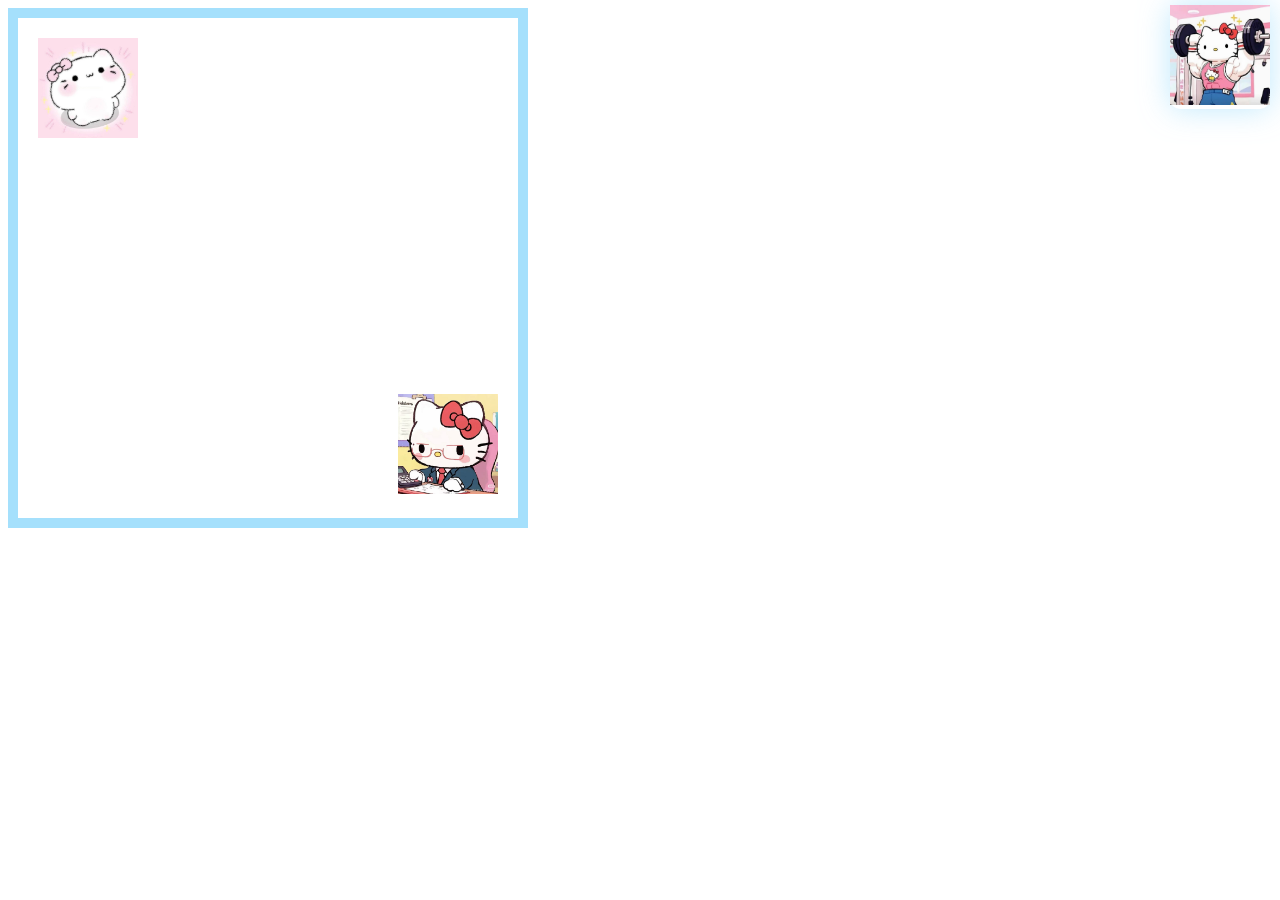
<file: index.html>
<!DOCTYPE html>
<html lang="en">
<head>
    <meta charset="UTF-8">
    <meta name="viewport" content="width=device-width, initial-scale=1.0">
    <link rel="stylesheet" href="styles.css">
    <title>Practica</title>
</head>
<body>
    <div class="caja-contenedor">
        <div class="caja-absolute">
            <img src="img/hello-kitty.jpg" alt="Hello Kitty">
        </div>
        <div class="caja-2">
            <img src="img/kitty-oficinista.jpg" alt="Hello Kitty">
        </div>
        <div class="caja-fixed">
            <img src="img/hello-kitty-gym-rat.jpg" alt="Hello Kitty">
        </div>
    </div>
</body>
</html>
</file>
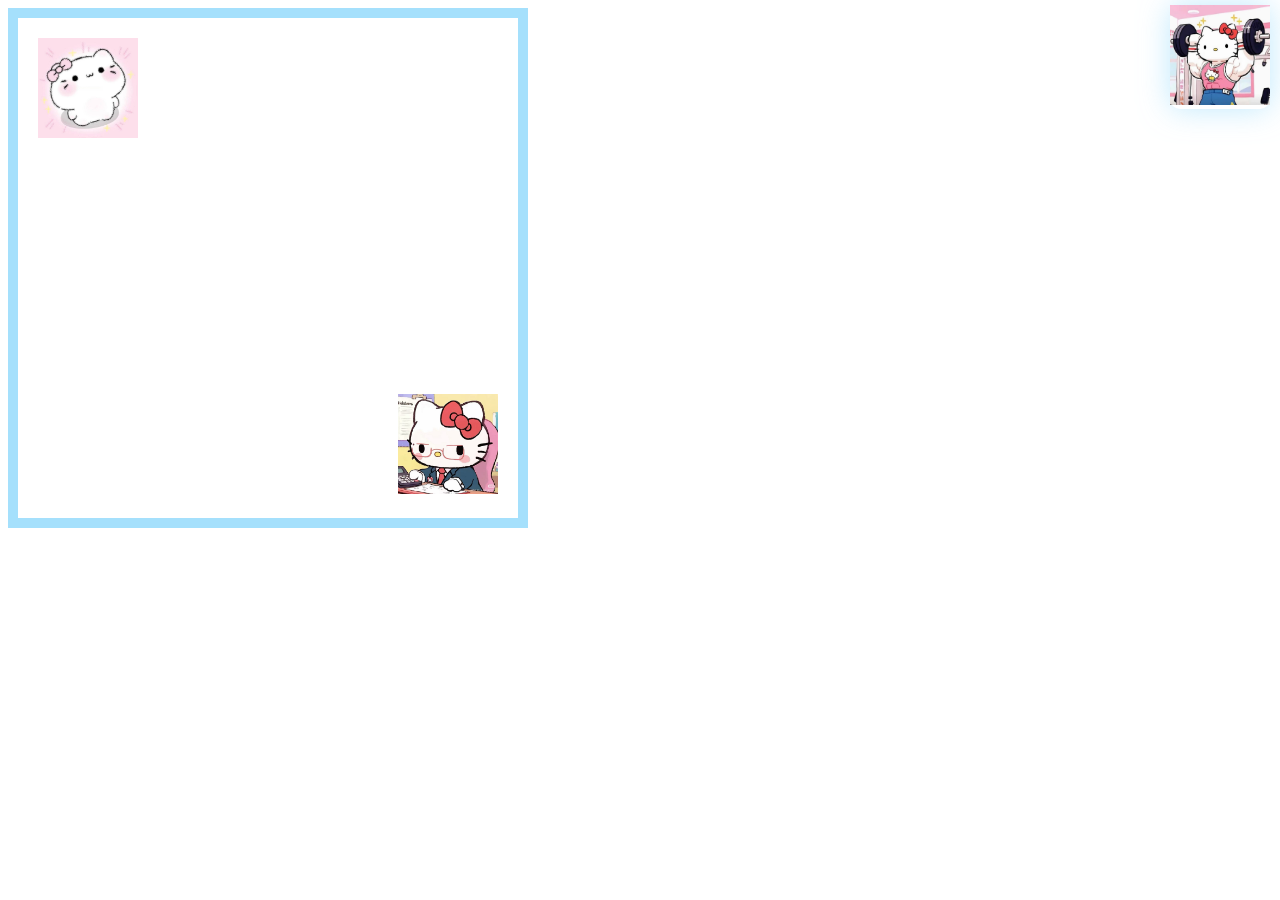
<file: posicionandoElementos.html>
<!DOCTYPE html>
<html lang="en">
<head>
    <meta charset="UTF-8">
    <meta name="viewport" content="width=device-width, initial-scale=1.0">
    <link rel="stylesheet" href="posicionandoElementoStyle.css">
    <title>Practica</title>
</head>
<body>
    <div class="caja-contenedor">
        <div class="caja-absolute">
            <img src="img/hello-kitty.jpg" alt="Hello Kitty">
        </div>
        <div class="caja-2">
            <img src="img/kitty-oficinista.jpg" alt="Hello Kitty">
        </div>
        <div class="caja-fixed">
            <img src="img/hello-kitty-gym-rat.jpg" alt="Hello Kitty">
        </div>
    </div>
</body>
</html>
</file>
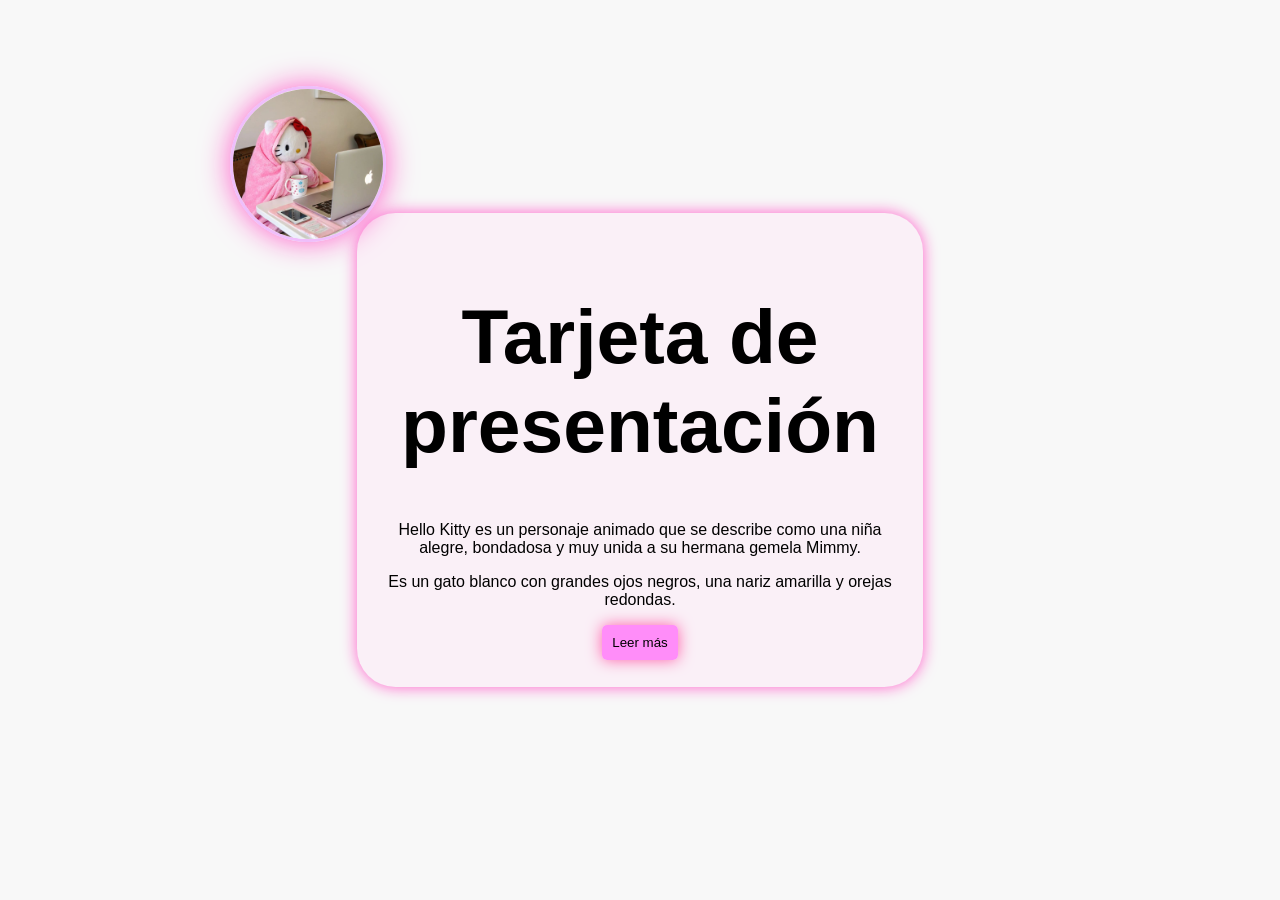
<file: tarjetaPresentacion.html>
<!DOCTYPE html>
<html lang="en">

<head>
    <meta charset="UTF-8">
    <meta name="viewport" content="width=device-width, initial-scale=1.0">
    <link rel="stylesheet" href="tarjetaStyles.css">
    <title>Tarjeta de Presentación</title>

</head>

<body>

    <div class="contenedor-tarjeta">
        <img src="/img/kitty-apple.jpg">
        <h1> Tarjeta de presentación </h1>
        <p> Hello Kitty es un personaje animado que se describe como una niña alegre, bondadosa y muy unida a su hermana
            gemela Mimmy.</p>
        <p>Es un gato blanco con grandes ojos negros, una nariz amarilla y orejas redondas.</p>
        <button>Leer más</button>
    </div>

</body>

</html>
</file>
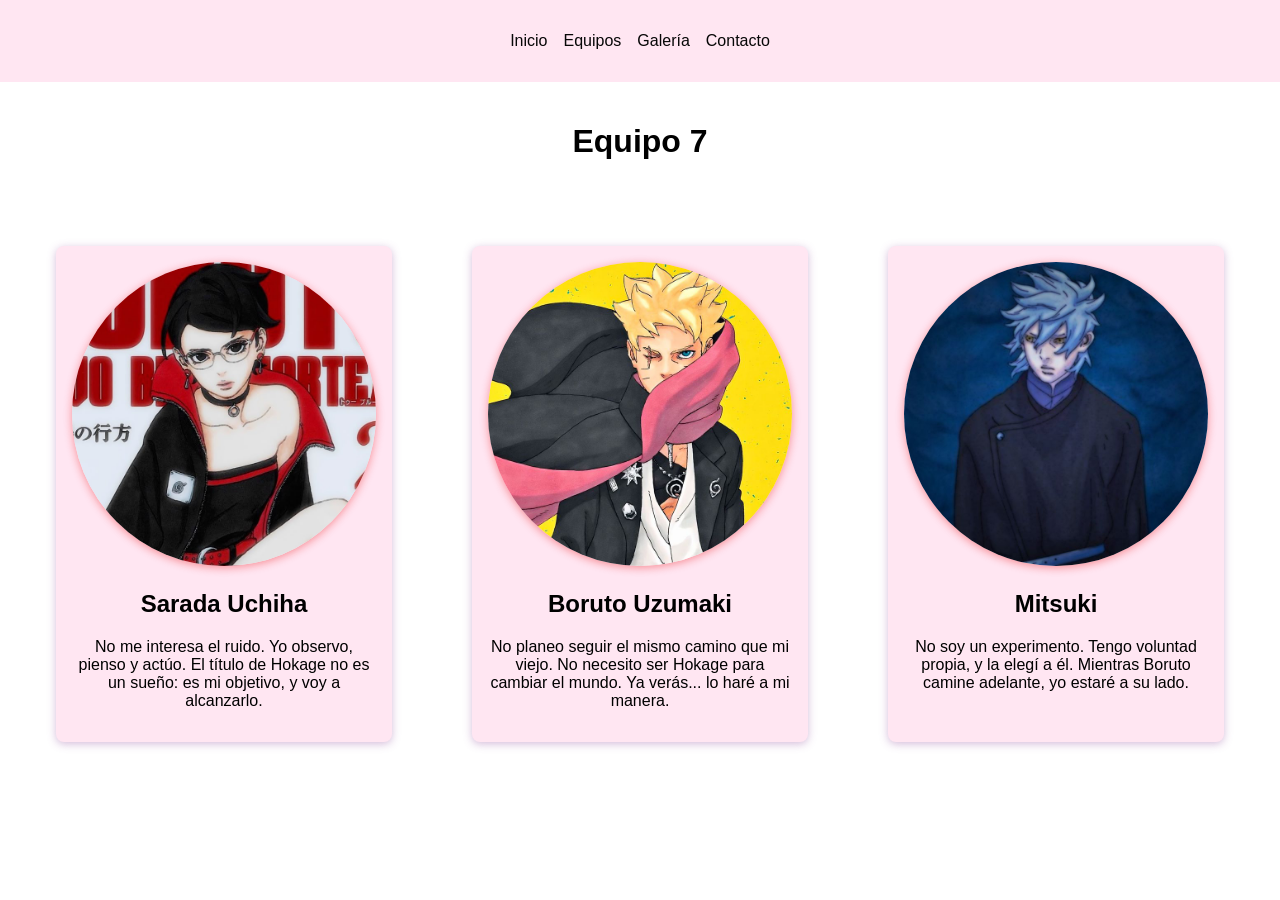
<file: TallerFlexBox-Grid/MenuDeNavegacionResponsive.html>
<!DOCTYPE html>
<html lang="en">

<head>
    <meta charset="UTF-8">
    <meta name="viewport" content="width=device-width, initial-scale=1.0">
    <link rel="stylesheet" href="MenuNavegacionStyles.css">
    <title>Menú de Navegación</title>
</head>

<body>

    <header>
    <!-- Barra de navegación-->
    <nav>
        <ul class="contenedor-nav">
            <li><a href="MenuDeNavegacionResponsive.html">Inicio</a></li>
            <li><a href="#">Equipos</a></li>
            <li><a href="galeria.html">Galería</a></li>
            <li><a href="#">Contacto</a></li>
        </ul>
    </nav>
</header>

<main>

    <h1>Equipo 7</h1>

    <div class ="contenedor-tarjetas">
        <div class="tarjeta">
            <img src="/img/sarada.jpg" alt="Imagen de producto" class="img-tarjeta">
            <h2>Sarada Uchiha</h2>
            <p>No me interesa el ruido. Yo observo, pienso y actúo. El título de Hokage no es un sueño: es mi objetivo, y voy a alcanzarlo.</p>
        </div>
        <div class="tarjeta">
            <img src="/img/boruto.jpg" alt="Imagen de Servicios" class="img-tarjeta">
            <h2>Boruto Uzumaki</h2>
            <p>No planeo seguir el mismo camino que mi viejo. No necesito ser Hokage para cambiar el mundo. Ya verás... lo haré a mi manera.</p>
        </div>
        <div class ="tarjeta">
            <img src="/img/mitsuki.jpg" alt="Imagen de Ideas" class="img-tarjeta">
            <h2>Mitsuki</h2>
            <p>No soy un experimento. Tengo voluntad propia, y la elegí a él. Mientras Boruto camine adelante, yo estaré a su lado.</p>
        </div>


    </div>



</main>

</body>

</html>
</file>
<file: styles.css>
.caja-contenedor{
position: relative; /* posición en relación con su posición original*/
width: 500px;
height: 500px;
border: 10px solid #a5e0fc;
}


.caja-contenedor img{
    width: 100px;
    height: 100px;
}

.caja-absolute{
    position: absolute;
    top: 20px;
    left: 20px;
}


.caja-2{
    position: absolute;
    bottom: 20px;
    right:20px;
}

.caja-fixed{
    position:fixed;
    top:5px;
    right: 10px;
    background-color: white;
    border-radius: 10px;
    box-shadow: 0px 0px 30px rgba(165, 224, 252, 0.7); 
}
</file>
<file: posicionandoElementoStyle.css>
.caja-contenedor{
position: relative; /* posición en relación con su posición original*/
width: 500px;
height: 500px;
border: 10px solid #a5e0fc;
}


.caja-contenedor img{
    width: 100px;
    height: 100px;
}

.caja-absolute{
    position: absolute;
    top: 20px;
    left: 20px;
}


.caja-2{
    position: absolute;
    bottom: 20px;
    right:20px;
}

.caja-fixed{
    position:fixed;
    top:5px;
    right: 10px;
    background-color: white;
    border-radius: 10px;
    box-shadow: 0px 0px 30px rgba(165, 224, 252, 0.7); 
}
</file>
<file: tarjetaStyles.css>
body{
    display:flex;
    align-items: center;
    justify-content: center;
    height: 100vh;
    background-color: #f8f8f8;
    margin:0;
    font-family: 'Lucida Sans', 'Lucida Sans Regular', 'Lucida Grande', 'Lucida Sans Unicode', Geneva, Verdana, sans-serif;
}

.contenedor-tarjeta{
    position: relative;
    background-color: rgb(250, 240, 247);
    border: 1px solid transparent;
    box-shadow: 0px 0px 15px #ff5fca;
    border-radius: 3vw;
    padding: 2vw;
    width: 40vw; /* Ajusta el tamaño si es necesario */
    text-align: center; /* Para centrar el texto */
    
}

.contenedor-tarjeta img {
    position: absolute;
    top: -10vw;   /* La empuja hacia arriba */
    left: -10vw;  /* La empuja hacia la izquierda */

    width: 15vw;        /* Escalable con pantalla */
    max-width: 150px;   /* Límite máximo */
    height: auto;

    border-radius: 50%;
    border: 0.3vw solid #eba5fcb3;
    box-shadow: 0px 0px 30px #ff5fca;
}


.contenedor-tarjeta h1 {
    font-size: 6vw;
    word-wrap: break-word;
    /* forzar que las palabras largas se dividan en 
    varias líneas si no caben dentro del contenedor.*/
}


.contenedor-tarjeta button{
    padding: 10px;
    border: none; /* Elimina el borde predeterminado */
    border-radius: 5px; /* Bordes redondeados */
    box-shadow: 0px 0px 15px #ff5faa;
    background-color: #ff8df9fd;
    cursor: pointer; /* Cambia el cursor a "mano" al pasar por encima */
    transition: all 0.3s ease;
}

.contenedor-tarjeta button:hover {
    background-color: rgb(206, 163, 226);
}
</file>
<file: TallerFlexBox-Grid/MenuNavegacionStyles.css>
/* Estilos generales */

body {
    font-family: 'Lucida Sans', 'Lucida Sans Regular', 'Lucida Grande', 'Lucida Sans Unicode', Geneva, Verdana, sans-serif;
    margin: 0;
    padding: 0;
}

h1 {
    padding-top: 20px;
    text-align: center;
}

/* ------------------------------ */
/*   Estilos Menú de Navegación  */
/* -------------------------------*/

/* Navbar horizontal pantallas grandes */

.contenedor-nav {
    list-style: none;
    background-color: hsl(331, 100%, 95%);
    display: flex;
    justify-content: center;
    gap: 1rem;
    padding: 2rem;
    margin: 0;
}

.contenedor-nav li a {
    color: rgb(7, 7, 7);
    text-decoration: none;
}

.contenedor-nav li a:hover {
    color: rgb(255, 14, 14);
}

/* Tarjetas */

.img-tarjeta {
    width: 100%;
    height: auto;
    border-radius: 50%;
    object-fit: cover;
    box-shadow: 0 2px 8px rgba(236, 15, 15, 0.404);
}

.tarjeta {
    background-color: #ffe6f2; /* Color de fondo rosita claro */
    padding: 1rem; /* Espaciado interior */
    border-radius: 8px; /* Bordes redondeados */
    width: 25%; /* Ancho relativo */
    box-shadow: 0 2px 8px rgba(151, 89, 163, 0.404); /* Sombrado suave rosado */
    text-align: center; /* Centra el contenido */
    overflow: hidden; /* Evita que el contenido se desborde */
    transition: transform 0.3s ease, box-shadow 0.3s ease; /* Transiciones suaves */
}

.tarjeta:hover {
    transform: scale(1.015); /* Escala levemente la tarjeta */
    box-shadow: 0 4px 12px rgba(0, 0, 0, 0.15); /* Sombra un poco más marcada pero aún sutil */
}

.contenedor-tarjetas {
    display: flex;
    flex-wrap: wrap;
    justify-content: space-around;
    padding: 4rem 2rem;
    gap: 2rem;
}

/*  Media Queries  */


@media (max-width: 600px) {

    /* Navbar vertical */
    .contenedor-nav {
        flex-direction: column;
        align-items: center;
        padding: 1rem;
    }

    .contenedor-nav li {
        margin-bottom: 1rem;
    }

    /* Tarjetas en una sola columna */
    .tarjeta {
        width: 100%;
        max-width: 350px;
        margin: 0 auto; /* Centrar horizontalmente */
    }

    .contenedor-tarjetas {
        flex-direction: column;
        align-items: center;
    }
}


/* ------------------- */
/*   Estilos Galería  */
/* ------------------*/


/* Botones  Galería*/
.contenedor-botones{
    display: flex;
    flex-wrap: wrap;
    justify-content: center;
    gap: 1rem;
    padding: 1rem 2rem;  /* Espacio interior arriba/abajo: 1rem, izquierda/derecha: 2rem */
}

.contenedor-botones button {
    padding: 0.6rem 1.2rem;
    font-size: 1rem;
    background-color: hsl(331, 100%, 85%);
    border: none;
    border-radius: 8px;
    box-shadow: 0 2px 6px rgba(0, 0, 0, 0.15);
    cursor: pointer;
    transition: background-color 0.3s ease, transform 0.2s ease;
}

.contenedor-botones button:hover {
    background-color: hsl(331, 100%, 75%);
    transform: scale(1.05);
}


/* Imagenes Galeria */
.contenedor-img {
    display: grid;
    grid-template-columns: repeat(auto-fit, minmax(250px, 1fr)); 
    /* Crea tantas columnas como quepan en el ancho disponible.
       Cada columna tendrá un tamaño mínimo de 250px y podrá crecer hasta ocupar una fracción del espacio disponible (1fr).
       "auto-fit" hace que se ajuste automáticamente según el tamaño del contenedor. */
    gap: 1.5rem;
    padding: 2rem;
    justify-items: center;
}

.img {
    width: 100%;
    max-width: 350px;
    border-radius: 15px;
    box-shadow: 0 4px 12px rgba(0, 0, 0, 0.15);
    object-fit: cover;
    transition: transform 0.3s ease, box-shadow 0.3s ease;
}

.img:hover {
    transform: scale(1.03);
    box-shadow: 0 6px 16px rgba(0, 0, 0, 0.25);
}
</file>
